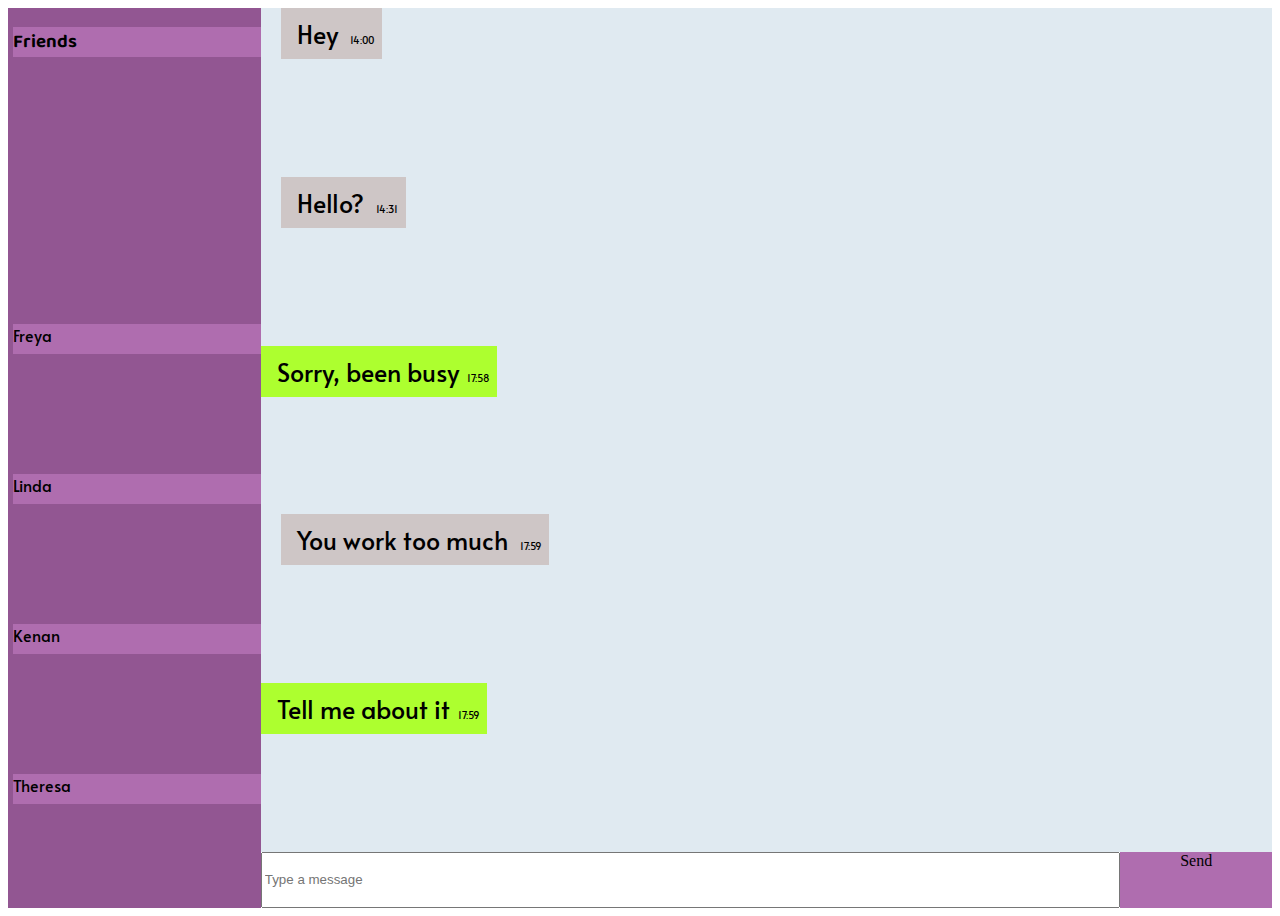
<file: day 2/modern-responsive-css/index.html>
<!DOCTYPE html>
<html lang="en">

<head>
    <link rel="stylesheet" href="https://use.fontawesome.com/releases/v5.5.0/css/all.css"
        integrity="sha384-B4dIYHKNBt8Bc12p+WXckhzcICo0wtJAoU8YZTY5qE0Id1GSseTk6S+L3BlXeVIU" crossorigin="anonymous">
    <link href="https://fonts.googleapis.com/css2?family=Baloo+Tamma+2:wght@400;700&display=swap" rel="stylesheet">
    <link href="https://fonts.googleapis.com/css2?family=Alata&family=Baloo+Tamma+2:wght@400;700&display=swap"
        rel="stylesheet">
    <meta charset="UTF-8">
    <meta name="viewport" content="width=device-width, initial-scale=1.0">
    <title>Document</title>
    <link rel="stylesheet" href="style.css">
</head>

<body>
    <!-- icon example -->
    <!-- <i class="fab fa-android"></i>   -->

    <!-- <div id="container">
        <div class="head"></div>
        <div class="side-nav"></div>
        <div class="main"></div>
        <div class="foot"></div>
    </div> -->


    <!-- <div id="nav-container">
            <div class="main-items">
                <div class="nav-item">Home</div>
                <div class="nav-item">About</div>
                <div class="nav-item">Cart</div>
            </div>
            <div class="nav-item logo-container">
                <p>The Company</p>
                <p>We do it best.</p>
            </div>
        </div> -->


    <!-- <div id="search-container">
        <input type="text" placeholder="What are you looking for?">
        <div class="search-btn">Search</div>
    </div>
    <div id="results-container">
        <div class="result">First thing</div>
        <div class="result">Second thing</div>
        <div class="result">Third thing</div>
        <div class="result">Fourth thing</div>
    </div> -->


    <!-- <div id="master-container">
        <div id="friends-container">
            <div id="friends">friends</div>
            <div class="friend">Freya</div>
            <div class="friend">Linda</div>
            <div class="friend">Kenan</div>
            <div class="friend">Theresa</div>
        </div>
        <div id="chat-window">
            <div class="chat"></div>
            <div class="chat"></div>
            <div class="chat"></div>
            <div class="chat"></div>
            <div class="chat"></div>
        </div>
        <div id="input">
            <input type="text" placeholder="Type a message">
            <button>SEND</button>
        </div>
    </div> -->


    <div id="chat">
        <div id="friends">
            <h3>Friends</h3>
            <p>Freya</p>
            <p>Linda</p>
            <p>Kenan</p>
            <p>Theresa</p>
        </div>
        <div id="chatbox">
            <div class="text-container left">
                <p class="text">Hey</p>
                <p class="time">14:00</p>
            </div>
            <div class="text-container left">
                <p class="text">Hello?</p>
                <p class="time">14:31</p>
            </div>
            <div class="text-container right">
                <p class="text">Sorry, been busy</p>
                <p class="time">17:58</p>
            </div>
            <div class="text-container left">
                <p class="text">You work too much</p>
                <p class="time">17:59</p>
            </div>
            <div class="text-container right">
                <p class="text">Tell me about it</p>
                <p class="time">17:59</p>
            </div>
        </div>
        <div id="input">
            <input type="text" placeholder="Type a message">
            <div>Send</div>
        </div>
    </div>



</body>

</html>
</file>
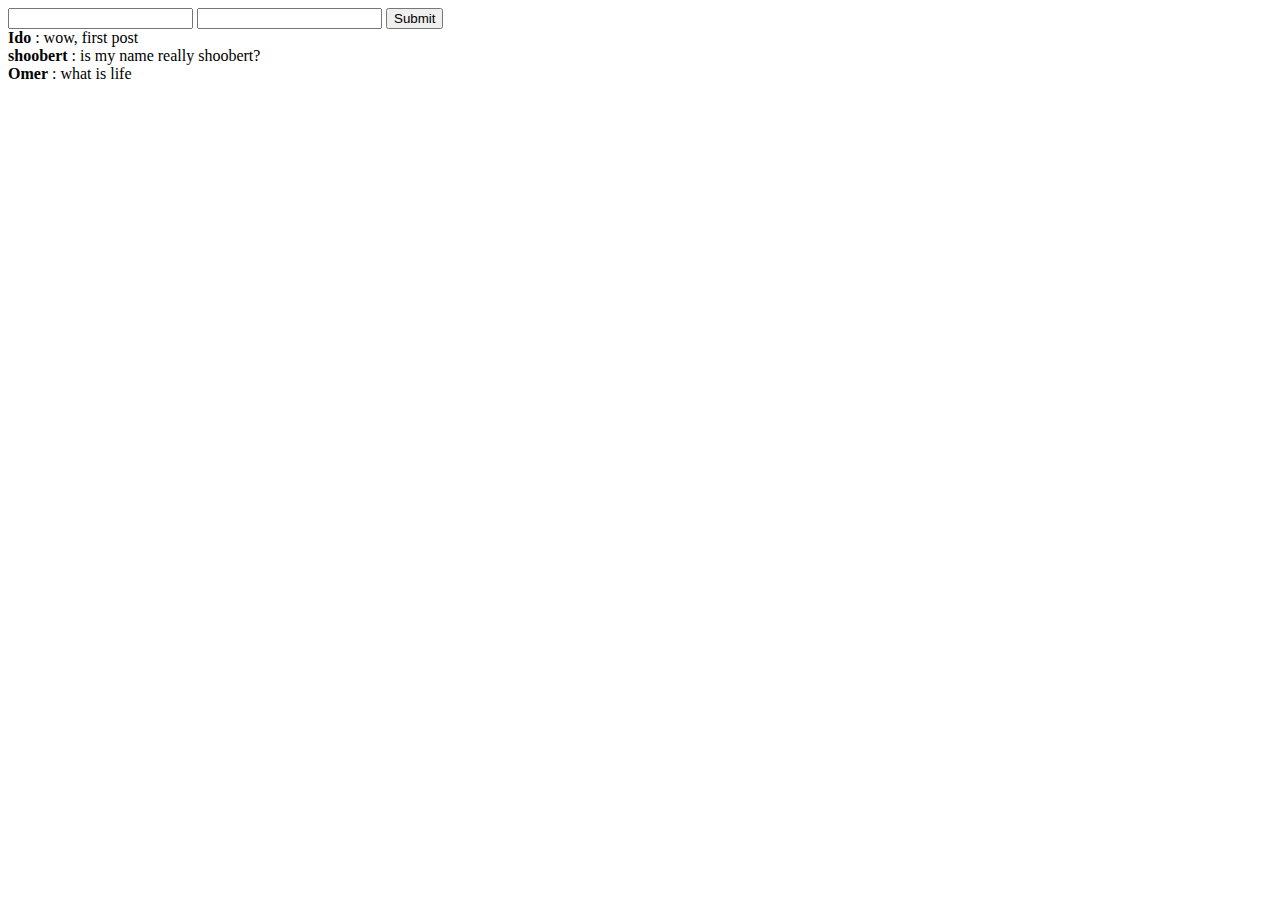
<file: day 4/data flow/index.html>
<!DOCTYPE html>
<html lang="en">

<head>
    <meta charset="UTF-8">
    <meta name="viewport" content="width=device-width, initial-scale=1.0">
    <title>Document</title>
</head>

<body>
    <input id="name" type=" text">
    <input id="text" type="text">
    <button>Submit</button>


    <script src="jquery-3.5.1.js"></script>
    <script src="main.js"></script>
</body>

</html>
</file>
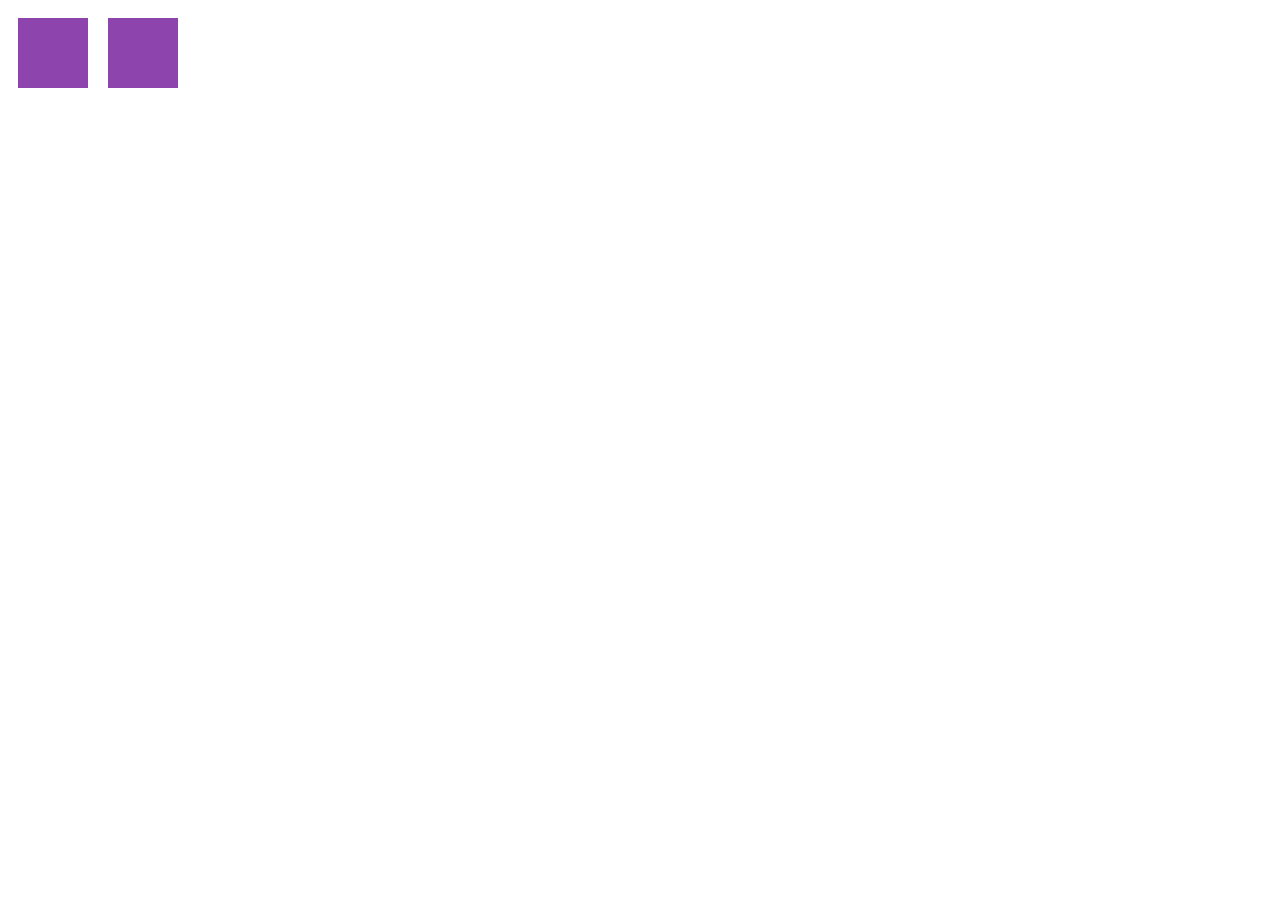
<file: day 4/jquery/index.html>
<!DOCTYPE html>
<html lang="en">

<head>
    <meta charset="UTF-8">
    <meta name="viewport" content="width=device-width, initial-scale=1.0">
    <title>jQuery101</title>
    <link rel="stylesheet" href="style.css" />
</head>

<body>

    <!-- <h1>This is my header!</h1>
    <div id="yourElementID"></div> -->

    <!-- <h1>Hello, change me to blue please!</h1>

    <div class="red-div">Please turn me red!</div>

    <ul>
        <li>Turn this li to green!</li>
        <li>Turn this li to pink!</li>
    </ul>

    <div id="brown-div">Turn me brown!</div> -->

    <!-- <div id="b1"></div>
    <div id="b2"></div> -->

    <!-- <input type="text" id="my-input" placeholder="Some Text!">
    <div data-color="#2980b9">Blue</div> -->

    <!-- <div data-barcode="311192" data-expirationDate="18-02-2030"></div> -->

    <!-- <div>hello </div> -->

    <!-- <input type="text" id="my-input" placeholder="Some Text!"></input>
    <button>Click Me!</button> -->

    <!-- 
    <div class="box"></div>
    <div class="box"></div>
    <div class="box"></div>
    <div class="box"></div> -->


    <!-- <div class="fruits"></div> -->

    <!-- <div class=feedme>Feed me more</div> -->


    <!-- <div>Some motherfucking text</div> -->

    <!-- <button>Post Blog</button>
    <div id="blogs"></div> -->

    <!-- <div id="shalom">
        <button>Add Div</button>
    </div> -->


    <!-- <ul id="list">
        <li>Quimby</li>
    </ul>
    <input id="input" type="text" placeholder="human name">
    <button>Add human</button> -->



    <script src="jquery-3.5.1.js"></script>
    <script src="main.js"></script>
</body>

</html>
</file>
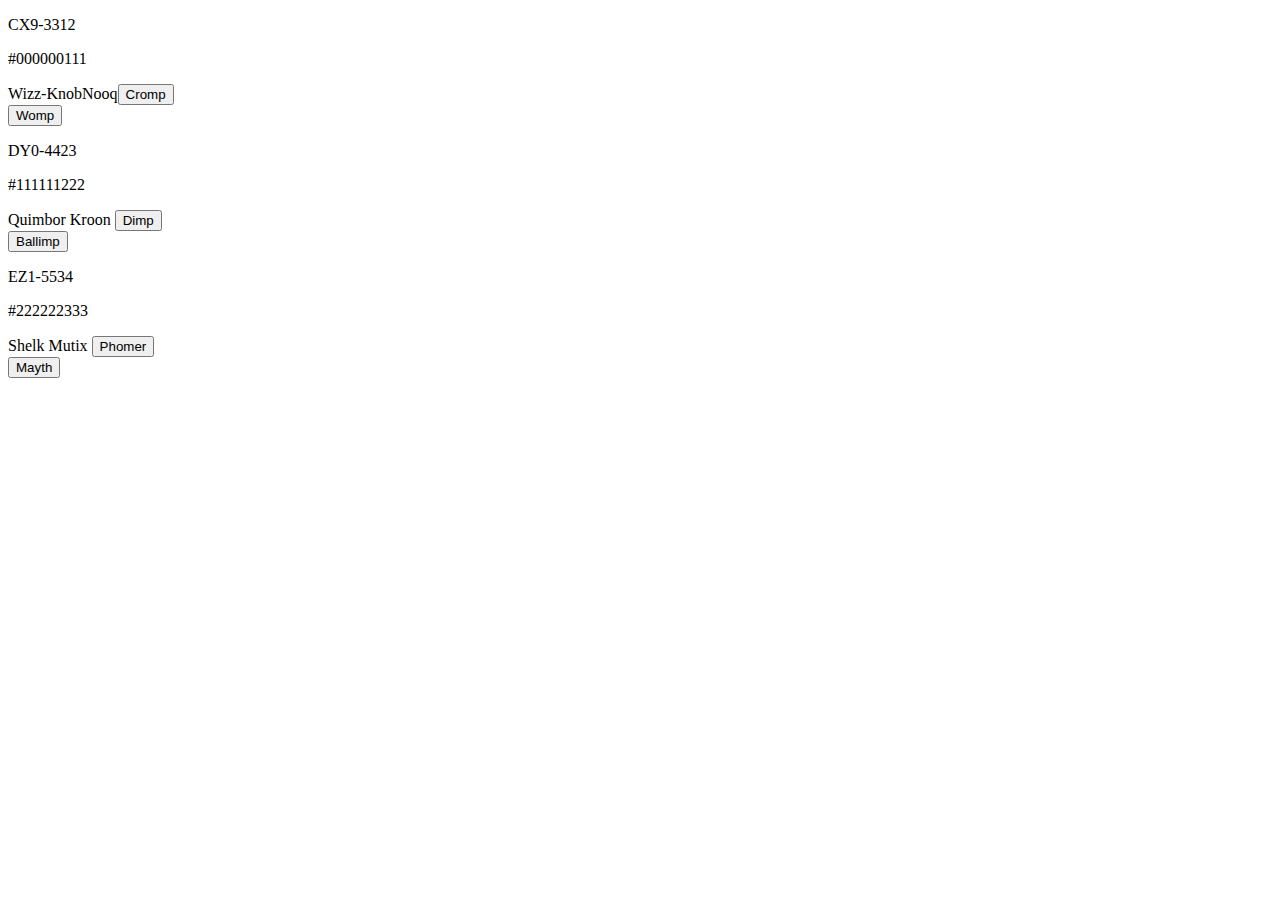
<file: day 5/DOM traversal/index.html>
<!DOCTYPE html>
<html lang="en">

<head>
    <meta charset="UTF-8">
    <meta name="viewport" content="width=device-width, initial-scale=1.0">
    <title>Document</title>
    <script src="jquery-3.5.1.js"></script>
</head>

<body>

    <!-- <div class="post" data-id="1">
        <div>
            <span class="remove">X</span>
            <span class="comment">A comment</span>
        </div>
    </div> -->

    <!-- <div class="input-area">
        <span><input type="text"></span>
        <button class="submit-data">Submit</button>
    </div>

    <div class="input-area">
        <span><input type="text"></span>
        <button class="submit-data">Submit</button>
    </div> -->

    <!-- <div>
        <span>I am a rock</span>
        <button>Print</button>
    </div>
    <div><span>I am an island</span>
        <button>Print</button>
    </div> -->


    <!-- <div class="container">
        <p>Find me</p>
    </div>
    <p>Ignore me</p>

    <button>Get That</button>
 -->

    <div id="lab">
        <div class="computer" data-id="F00T-W411">
            <p class="BUS">CX9-3312</p>
            <p class="MB">#000000111</p>
            <div class="processor" id="J0Y-FU11"><span class="QR">Wizz-Knob</span><span class="QR">Nooq</span><button
                    class="generator">Cromp</button></div>
            <div class="ram">
                <div class="DDR"><button class="validator">Womp</button></div>
            </div>
        </div>

        <div class="computer" data-id="G11U-X522">
            <p class="BUS">DY0-4423</p>
            <p class="MB">#111111222</p>
            <div class="processor" id="K1Z-GV22">
                <span class="QR">Quimbor</span>
                <span class="QR">Kroon</span>
                <button class="generator">Dimp</button>
            </div>
            <div class="ram">
                <div class="DDR"><button class="validator">Ballimp</button></div>
            </div>
        </div>

        <div class="computer" data-id="H22V-Y633">
            <p class="BUS">EZ1-5534</p>
            <p class="MB">#222222333</p>
            <div class="processor" id="L2A-HW33">
                <span class="QR">Shelk</span>
                <span class="QR">Mutix</span>
                <button class="generator">Phomer</button></div>
            <div class="ram">
                <div class="DDR">
                    <button class="validator">Mayth</button>
                </div>
            </div>
        </div>
    </div>







    <script src="main.js"></script>
</body>

</html>
</file>
<file: day 2/modern-responsive-css/style.css>
/* .fa-android {
    color: red;
    font-size: 100px;
} */

/* @media (max-width : 700px) {
        .column {
         width: 100%;   
    }
} */

/* #container{
    height: 100vh;
    display: grid;
    grid-template-columns: 1fr 1fr 1fr 1fr 1fr 1fr;
    grid-template-rows: 1fr 1fr 1fr 1fr 1fr;
} */
/* 
#container {
    height: 100vh;
    display: grid;
    grid-template-columns: repeat(6, 1fr);
    grid-template-rows: repeat(5, 1fr);
    grid-template-areas: 
    "s s h h f f"
    "s s h h f f"
    "s s . . f f"
    "s s m m f f"
    "s s m m f f";

    grid-gap: 10px;
}

.head {
    grid-area: h;
    background-color: sandybrown;
}

.side-nav {
    grid-area: s;
    background-color: salmon;
}

.main {
    grid-area: m;
    background-color: teal
}

.foot {
    grid-area: f;
    background-color: grey
} */



/* #nav-container{
    display: grid;
    background-color: #2c3e50;
    grid-template-columns: repeat(2, 1fr);
    padding-right: 15px;
    padding-left: 15px;
}

.main-items{
    display: grid;
    grid-template-columns: repeat(3, 1fr);
}

.nav-item{
    display: grid;
    align-content: center;
    color: #ecf0f1;
    height: 100%;
}
.logo-container{
    display: grid;
    justify-content: end;
} */


/* .search-btn {
    display: inline-block;
    padding-left: 25px;
}
#search-container {
    display: grid;
    grid-template-columns: 1fr 1fr;
    padding-left: 10%;
    padding-right: 10%;
    padding-bottom: 50px;
}

#results-container{
    display: grid;
    grid-gap: 10px;
    grid-template-columns: repeat(3, 1fr);
}

.result{
    display: grid;
    height: 100px;
    background-color: #16a085;
    text-align: center;
    align-content: center;
    border-radius: 4px;
} */



/* #master-container {
    display: grid;
    grid-template-areas: 
    "f c c c c"
    "f c c c c"
    "f c c c c"
    "f c c c c"
    "f c c c c"
    "f i i i i";
    height: 100vh;

}

#friends-container {
    grid-area: f;
    display: grid;
    grid-template-rows: 2fr 1fr 1fr 1fr 1fr;
    background-color: rgb(146, 86, 146);
}
#friends {
    font-family: 'Baloo Tamma 2', cursive;
    font-weight: 700;
    padding-left: 20px;

}
.friend {
    font-family: 'Baloo Tamma 2', cursive;
    padding-left: 20px;
    display: grid;
    grid-template-rows: repeat(5,1fr);
    background-color: rgb(175, 109, 175);

}

#chat-window {
    grid-area: c;
}

#input {
    grid-area: i;
} */

#chat {
  
        display: grid;
        height: 100vh;
        grid-template-columns: 1fr 4fr;
        grid-template-rows: 15fr 1fr;
        grid-template-areas: 
        "f c"
        "f i";
    
}
#chat p {
    font-family: 'Alata', sans-serif;
}
#friends {
    grid-area: f;
    display: grid;
    grid-template-rows: 2fr 1fr 1fr 1fr 1fr;
    font-family: 'Baloo Tamma 2', cursive;
    background-color: rgb(146, 86, 146);
    padding-left: 5px;

}
#friends p {
    background-color:  rgb(175, 109, 175);
    height: 30px;
    display: grid;
    grid-template-rows: 1fr 1fr 1fr;
    align-content: space-around;
}

h3 {
    background-color:  rgb(175, 109, 175);
    height: 30px;
    

}

#chatbox {
    grid-area: c;
    background-color: rgba(223, 233, 241, 0.973);
    display: grid;
    /* grid-template-columns: repeat(5,1fr);
    grid-template-rows: repeat(5,1fr); */
}

#input {
    grid-area: i;
    display: grid;
    grid-template-columns: 85% 15%;
    grid-template-rows: 1fr;
    justify-content: center;
    
}
#input div {
    background-color: rgb(175, 109, 175);
    text-align: center;
    display: inline-block;
    text-justify: center;
}
        /* .text-container-left {
            display: grid;
            grid-template-rows: 1fr;
        } */

.text-container .text {
    display: inline;
}
.text-container .time {
    display: inline;
}

.left {
    background-color: rgb(206, 198, 198);
    height: fit-content;
    width: fit-content;
    margin-left: 20px;
    padding: 8px;
    
} 
.right {
    background-color: greenyellow;
    display: table ;
    height: fit-content;
    width: fit-content;
   justify-items: right;
    margin-right: 20px;
    padding: 8px;
} 



.text {
    font-size: 25px;
    align-content: center;
    justify-content: center;
    padding: 8px;
}
.time {
    padding-top: 5px;
    font-size: 10px;
}
</file>
<file: day 4/jquery/style.css>
/* .box {
    background-color: blueviolet;
    height: 30px;
    width: 30px;
    margin-bottom: 10px;
} */

/* .box{
    width: 100px;
    height: 100px;
    margin: 10px;
    background-color: purple;
    display: inline-block;
  } */


  /* .box{
    width: 100px;
    height: 100px;
    background-color: blue;
    margin: 10px;
    display: inline-block;
  }
   */

   .box{
    width: 70px;
    height: 70px;
    margin: 10px;
    background-color: #8e44ad;
    display: inline-block;
  }
</file>
